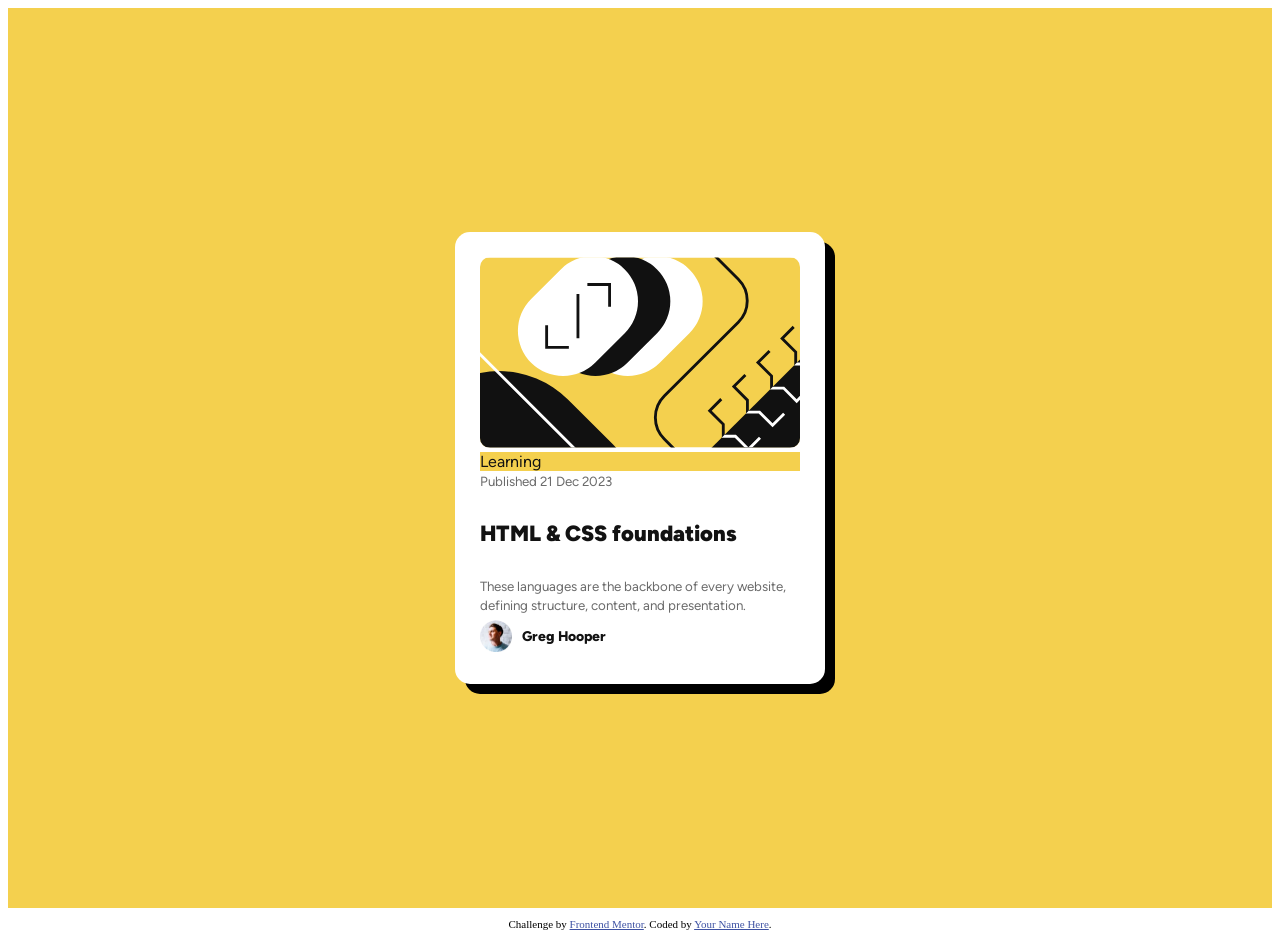
<file: blog-preview-card-main/index.html>
<!DOCTYPE html>
<html lang="en">
    <head>
        <meta charset="UTF-8">
        <meta name="viewport" content="width=device-width, initial-scale=1.0"> <!-- displays site properly based on user's device -->

        <link rel="icon" type="image/png" sizes="32x32" href="./assets/images/favicon-32x32.png">
        <link rel="stylesheet" href="./styles/index.css">
        
        <title>Frontend Mentor | Blog preview card</title>

        <!-- Feel free to remove these styles or customise in your own stylesheet 👍 -->
        <style>
            .attribution { font-size: 0.6875rem; text-align: center; }
            .attribution a { color: hsl(228, 45%, 44%); }
        </style>
    </head>
    <body>

        <div class="container">
            <div class="card">
                <img src="./assets/images/illustration-article.svg" alt="Graphic with empty HTML tag and braces"/>
                <div class="card-info">
                    <div class="category">Learning</div>
                    <div>
                        <small>Published 21 Dec 2023</small>
                        <h4>HTML & CSS foundations</h4>
                        <small>These languages are the backbone of every website, defining structure, content, and presentation.</small>
                    </div>
                    <div class="byline">
                        <img src="./assets/images/image-avatar.webp" alt="Image of Greg Hooper"/>
                        <p>Greg Hooper</p>
                    </div>
                </div>
            </div>
        
        </div>
        <footer class="attribution">
            Challenge by <a href="https://www.frontendmentor.io?ref=challenge">Frontend Mentor</a>. 
            Coded by <a href="#">Your Name Here</a>.
        </footer>
    </body>
</html>
</file>
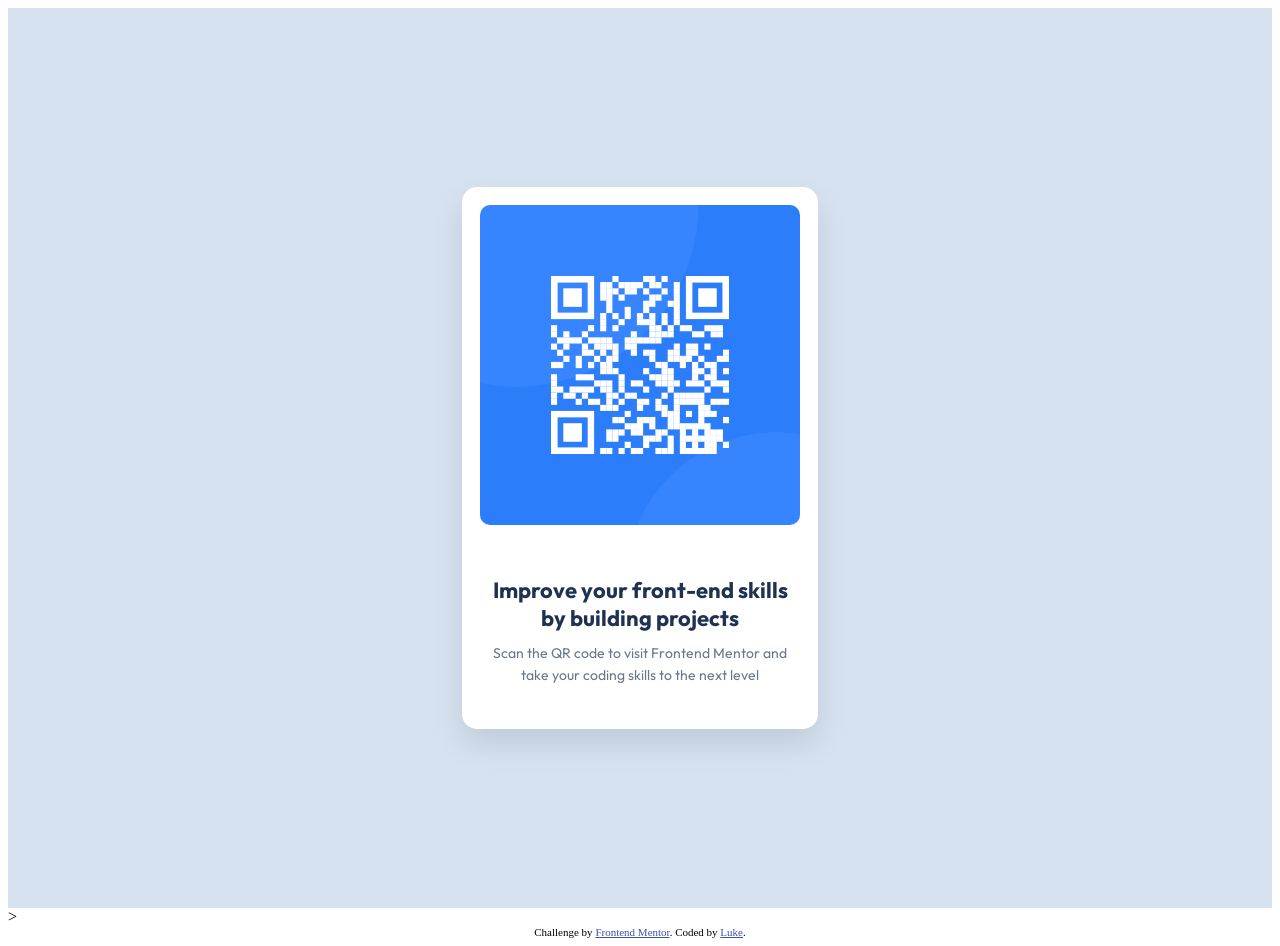
<file: qr-code-component-main/index.html>
<!DOCTYPE html>
<html lang="en">
    <head>
        <meta charset="UTF-8">
        <meta name="viewport" content="width=device-width, initial-scale=1.0"> <!-- displays site properly based on user's device -->

        <link rel="icon" type="image/png" sizes="32x32" href="./images/favicon-32x32.png">
        <link rel="stylesheet" href="index.css">
        <link rel="preconnect" href="https://fonts.googleapis.com">
        <link rel="preconnect" href="https://fonts.gstatic.com" crossorigin>
        <link href="https://fonts.googleapis.com/css2?family=Outfit:wght@100..900&display=swap" rel="stylesheet">
        
        <title>Frontend Mentor | QR code component</title>

        <!-- Feel free to remove these styles or customise in your own stylesheet 👍 -->
        <style>
            .attribution { font-size: 0.6875rem; text-align: center; }
            .attribution a { color: hsl(228, 45%, 44%); }
        </style>
    </head>
    <body>

        <div class="container">
            <div class="card">
                <img src="./images/image-qr-code.png" alt="QR code linking to Frontend Mentor"/>
                <div class="title">
                    <h3>Improve your front-end skills by building projects</h3>

                    <small>Scan the QR code to visit Frontend Mentor and take your coding skills to the next level</small>
                </div>
            </div>
        </div>>
        <footer class="attribution">
            Challenge by <a href="https://www.frontendmentor.io?ref=challenge">Frontend Mentor</a>. 
            Coded by <a href="https://github.com/LankyLuke97">Luke</a>.
        </footer>
    </body>
</html>
</file>
<file: blog-preview-card-main/styles/index.css>
@font-face {
    font-family: "Figtree";
    src:
        url("../assets/fonts/Figtree-VariableFont_wght.ttf");
        url("../assets/fonts/Figtree-Italic-VariableFont_wght.ttf");
}

:root {
    --main-colour: hsl(47, 88%, 63%);
}

.container {
    background-color: var(--main-colour);
    display: flex;
    align-items: center;
    justify-content: center;
    font-family: "Figtree";
    color: hsl(0, 0%, 7%);
    min-height: 100vh;
    width: 100%;
    margin-bottom: 10px;
}

.card {
    background-color: hsl(0, 0%, 100%);
    padding: 25px;
    border-radius: 15px;
    box-shadow: 10px 10px 0px rgba(0,0,0,1);
    min-width: 320px;
    width: 320px;
}

.category {
    background-color: var(--main-colour);
}

.card h4 {
    font-weight: 900;
    font-size: 22px;
}

.card small {
    color: hsl(0, 0%, 42%)
}

.card > img {
    border-radius: 10px;
    width: 100%;
    height: auto;
}


.byline {
    display: flex;
    gap: 10px;
    align-items: center;
    font-weight: 800;
    font-size: 14px;
}

.byline > img {
    width: 32px;
    height: 32px;
}
</file>
<file: qr-code-component-main/index.css>
.container {
    background-color: hsl(212, 45%, 89%);
    font-family: "Outfit", sans-serif;
    min-height: 100vh;
    width: 100%;
    display: flex;
    justify-content: center;
    align-items: center;
}

.card {
    background-color: hsl(0, 0%, 100%);
    max-width: 320px;
    width: 100%;
    padding: 18px;
    border-radius: 15px;
    box-shadow: 0 15px 30px rgba(0, 0, 0, 0.1);
    text-align: center;
}

.card > img {
    width: 100%;
    height: auto;
    border-radius: 10px;
    margin-bottom: 20px;
}

.title{
    padding: 5px;
    margin-bottom: 20px;
}

.card > .title h3 {
    font-size: 22px;
    font-weight: 700;
    color: hsl(218, 44%, 22%);
    margin-bottom: 10px;
}

.card > .title small {
    font-weight: 400;
    font-size: 14px;
    line-height: 22px;
    color: hsl(216, 15%, 48%);
}
</file>
